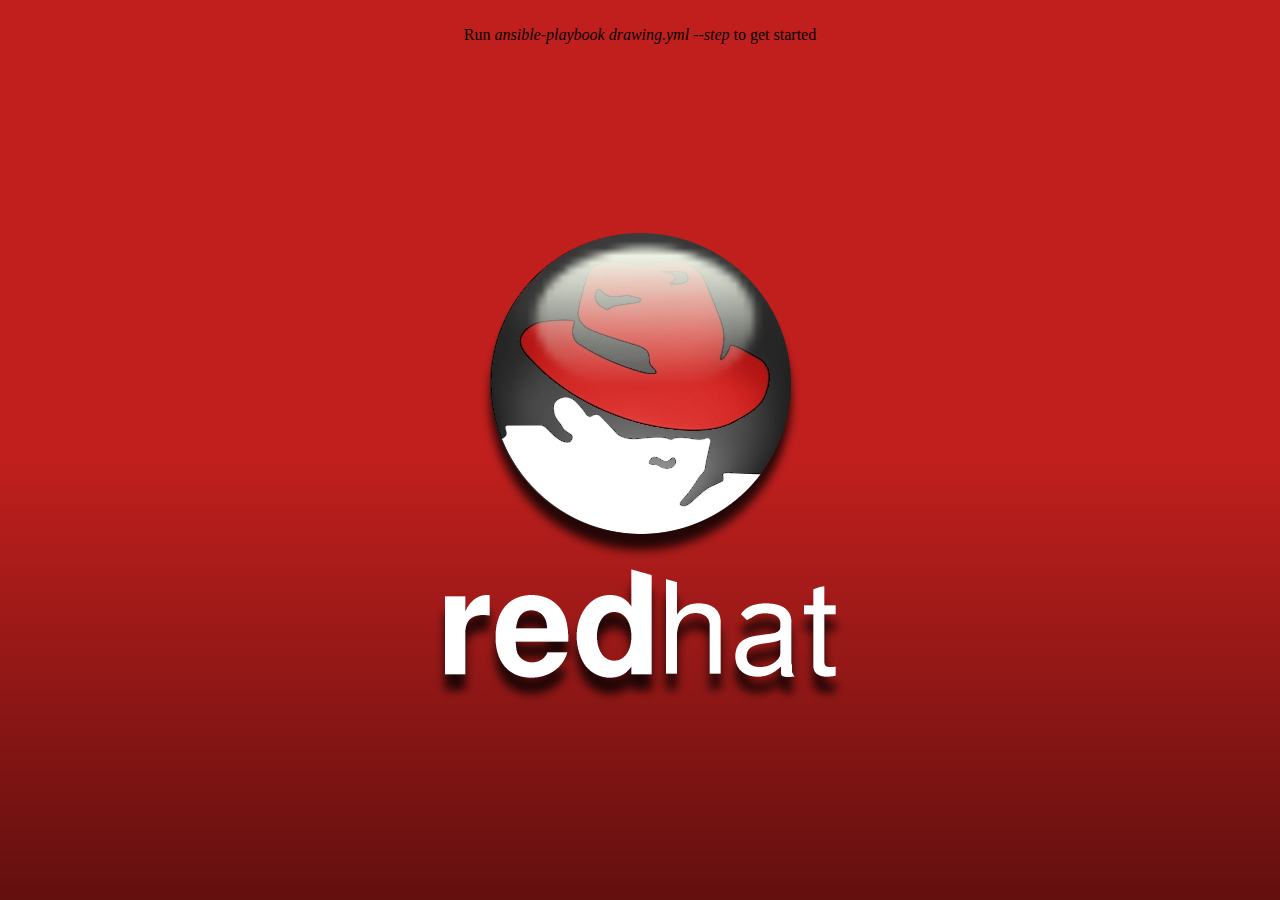
<file: roles/bpleines.graphicalLoops/files/graphicalLoops.html>
<!DOCTYPE html>
<html>
<head>
<meta charset="UTF-8">
<link rel="stylesheet" type="text/css" href="redhatbackground.css">
<title>Graphical Loops</title>
</head>

<body>
<br>
<center>
Run <i>ansible-playbook drawing.yml --step</i> to get started
</center>
</body>

</html>
</file>
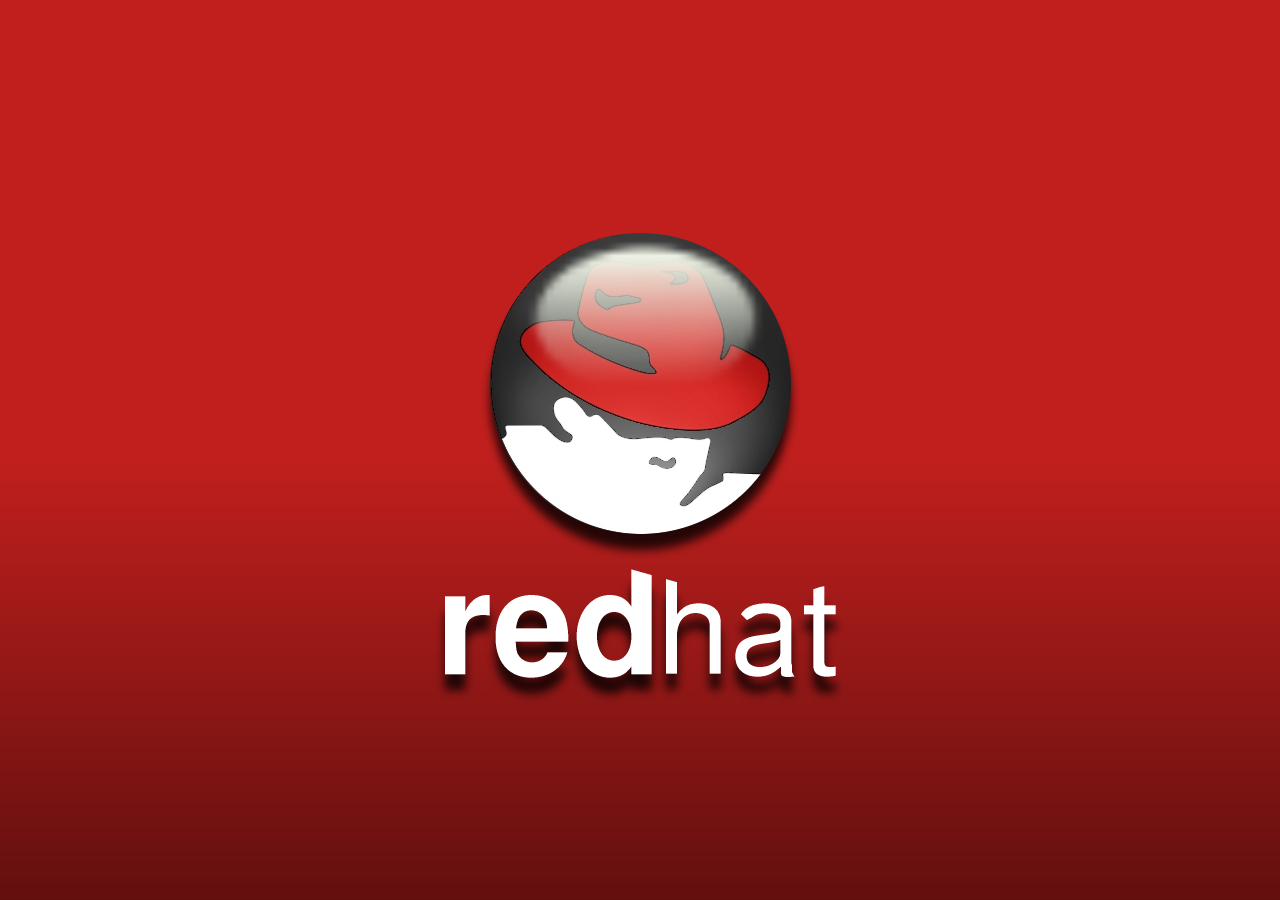
<file: roles/bpleines.graphicalLoops/files/graphicalLoopsCOPY.html>
<!DOCTYPE html>
<html>
<head>
<meta charset="UTF-8">
<link rel="stylesheet" type="text/css" href="redhatbackground.css">
<title>Graphical Loops</title>
</head>

<body>
<br>
<center>
</center>
</body>

</html>
</file>
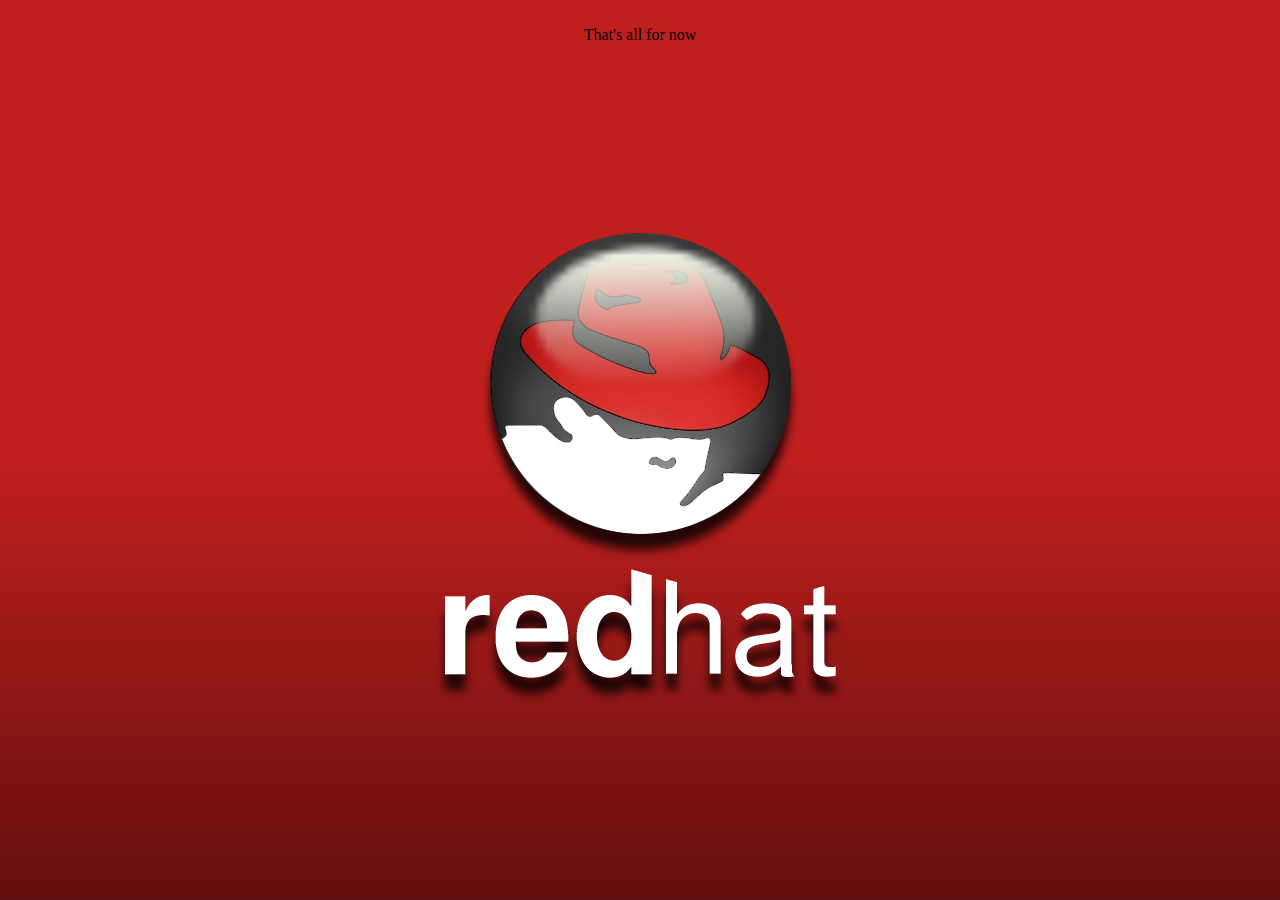
<file: roles/bpleines.graphicalLoops/files/thatsAWrap.html>
<!DOCTYPE html>
<html>
<head>
<meta charset="UTF-8">
<link rel="stylesheet" type="text/css" href="redhatbackground.css">
<title>More Coming Later</title>
</head>

<body>
<br>
<center>
That's all for now
</center>
</body>

</html>
</file>
<file: roles/bpleines.graphicalLoops/files/redhatbackground.css>
body {
    background-image: url("redhatBackground.png");
    background-repeat: no-repeat;
    background-attachment: fixed;
    background-position: center;
    background-color: black; 
}
</file>
